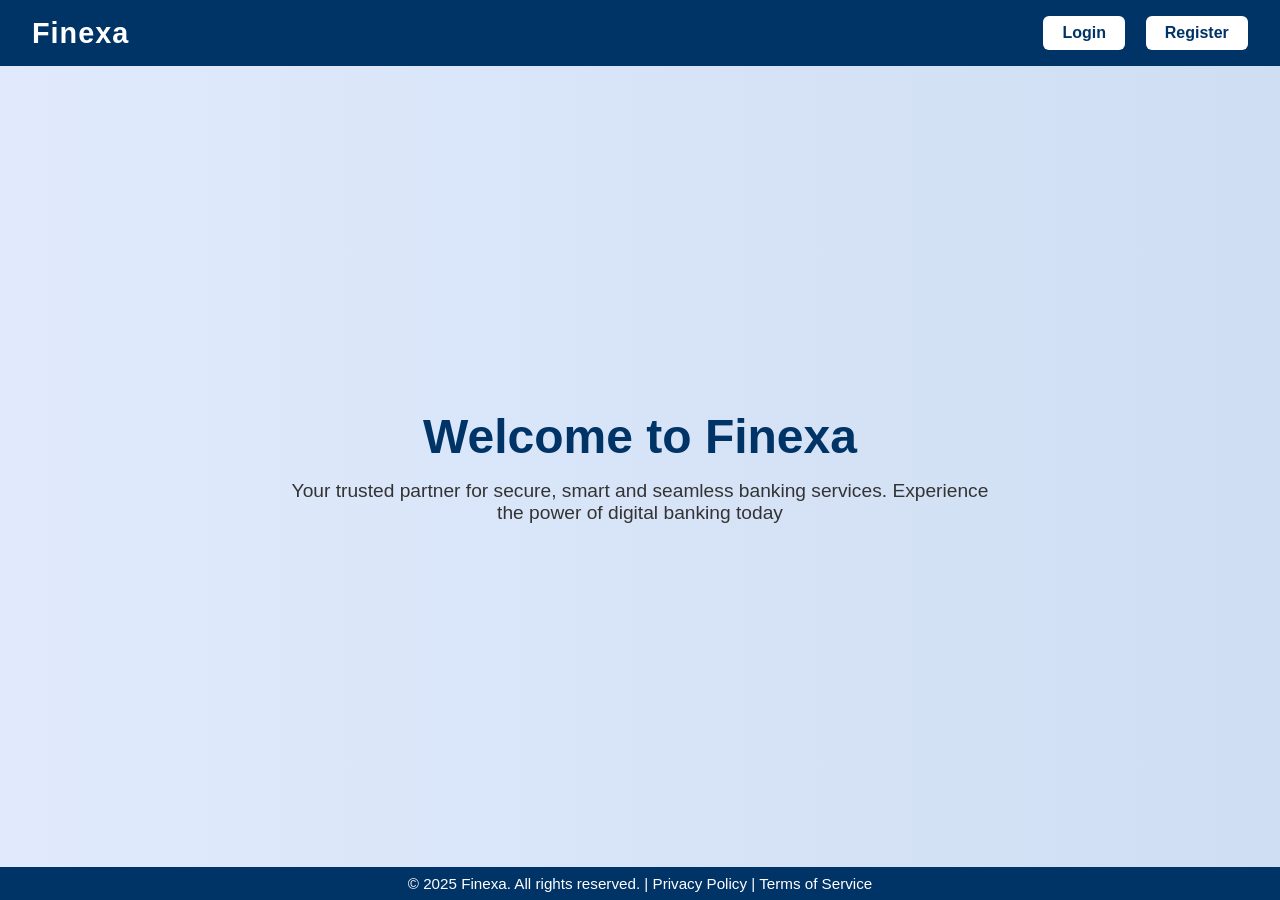
<file: bms_files/index.html>
<!DOCTYPE html>
<html lang="en">
<head>
    <meta charset="UTF-8">
    <meta name="viewport" content="width=device-width, initial-scale=1.0">
    <title>Finexa | Welcome</title>
    <link rel="stylesheet" href="style.css">
</head>
<body>
    <header>
        <div class="logo">
            Finexa
        </div>
        <div class="navbar">
            <button onclick="redirectTo('login.html')">Login</button>
            <button onclick="redirectTo('register.html')">Register</button>
        </div>
    </header>

    <section class="hero">
        <h1>Welcome to Finexa</h1>
        <p>Your trusted partner for secure, smart and seamless banking services. Experience the power of digital banking today</p>
    </section>

    <footer>
        &copy; 2025 Finexa. All rights reserved. | Privacy Policy | Terms of Service
    </footer>

    <script src="script.js"></script>
</body>
</html>
</file>
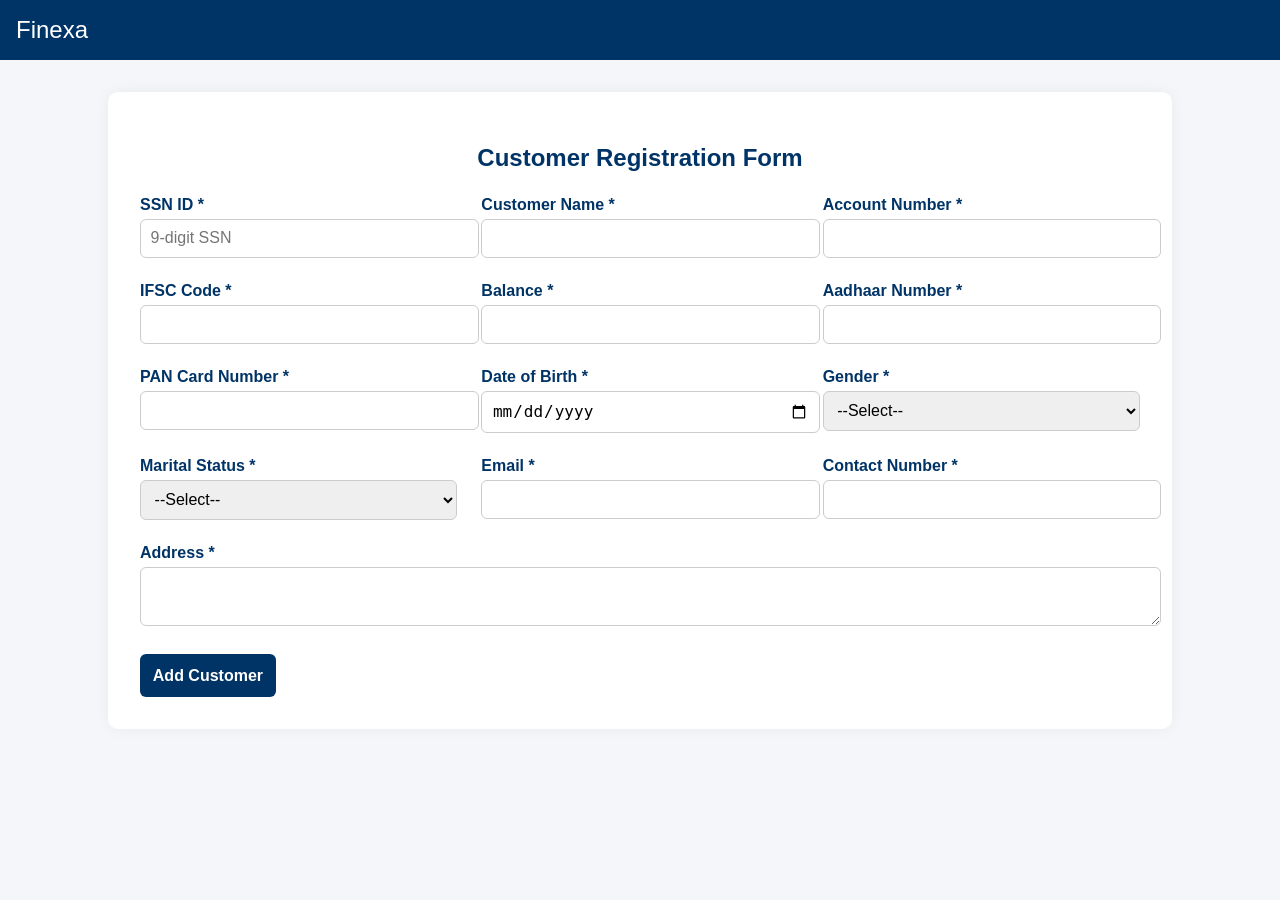
<file: bms_files/add-customer.html>
<!DOCTYPE html>
<html lang="en">
  <head>
    <meta charset="UTF-8" />
    <meta name="viewport" content="width=device-width, initial-scale=1.0" />
    <title>Finexa | Customer</title>
    <style>
      body {
        font-family: "Segoe UI", sans-serif;
        margin: 0;
        padding: 0;
        background-color: #f4f6f9;
      }

      header {
        background-color: #003366;
        color: white;
        font-size: 1.5rem;
        padding: 1rem;
      }

      .container {
        max-width: 1000px;
        margin: 2rem auto;
        background: white;
        padding: 2rem;
        border-radius: 10px;
        box-shadow: 0 0 15px rgba(0, 0, 0, 0.05);
      }

      h2 {
        text-align: center;
        margin-bottom: 1.5rem;
        color: #003366;
      }

      form {
        display: grid;
        grid-template-columns: repeat(auto-fit, minmax(280px, 1fr));
        gap: 1.5rem;
      }

      label {
        font-weight: bold;
        margin-bottom: 0.3rem;
        display: block;
        color: #003366;
      }

      input,
      select,
      textarea {
        width: 100%;
        padding: 0.6rem;
        font-size: 1rem;
        border: 1px solid #ccc;
        border-radius: 6px;
      }

      textarea {
        resize: vertical;
      }

      .full-width {
        grid-column: 1 / -1;
      }

      button {
        background-color: #003366;
        color: white;
        border: none;
        padding: 0.8rem;
        border-radius: 6px;
        font-size: 1rem;
        font-weight: bold;
        cursor: pointer;
        transition: background-color 0.3s ease;
      }

      button:hover {
        background-color: #0055aa;
      }

      .success-message {
        text-align: center;
        margin-top: 1rem;
        color: green;
        font-weight: bold;
        display: none;
      }
    </style>
  </head>
  <body>
    <header>Finexa</header>
    <div class="container">
      <h2>Customer Registration Form</h2>
      <form id="customerForm">
        <div>
          <label>SSN ID *</label>
          <input
            type="text"
            id="ssnId"
            required
            maxlength="9"
            pattern="\d{9}"
            placeholder="9-digit SSN"
          />
        </div>

        <div>
          <label>Customer Name *</label>
          <input type="text" id="customerName" required />
        </div>

        <div>
          <label>Account Number *</label>
          <input
            type="text"
            id="accountNumber"
            required
            maxlength="16"
            pattern="\d{10,16}"
          />
        </div>

        <div>
          <label>IFSC Code *</label>
          <input
            type="text"
            id="ifscCode"
            required
            pattern="[A-Z]{4}0[A-Z0-9]{6}"
          />
        </div>

        <div>
          <label>Balance *</label>
          <input type="number" id="balance" required min="0" />
        </div>

        <div>
          <label>Aadhaar Number *</label>
          <input
            type="text"
            id="aadhaar"
            required
            pattern="\d{12}"
            maxlength="12"
          />
        </div>

        <div>
          <label>PAN Card Number *</label>
          <input
            type="text"
            id="pan"
            required
            pattern="[A-Z]{5}[0-9]{4}[A-Z]{1}"
          />
        </div>

        <div>
          <label>Date of Birth *</label>
          <input type="date" id="dob" required />
        </div>

        <div>
          <label>Gender *</label>
          <select id="gender" required>
            <option value="">--Select--</option>
            <option>Male</option>
            <option>Female</option>
            <option>Other</option>
          </select>
        </div>

        <div>
          <label>Marital Status *</label>
          <select id="maritalStatus" required>
            <option value="">--Select--</option>
            <option>Single</option>
            <option>Married</option>
            <option>Divorced</option>
          </select>
        </div>

        <div>
          <label>Email *</label>
          <input type="email" id="email" required />
        </div>

        <div>
          <label>Contact Number *</label>
          <input
            type="text"
            id="contact"
            required
            pattern="\d{10}"
            maxlength="10"
          />
        </div>

        <div class="full-width">
          <label>Address *</label>
          <textarea id="address" required></textarea>
        </div>

        <div class="full-width">
          <button type="submit">Add Customer</button>
        </div>
      </form>

      <div id="successMessage" class="success-message">
        ✅ Customer added successfully!
      </div>
    </div>
    <script>
      const form = document.getElementById("customerForm");
      const successMessage = document.getElementById("successMessage");

      form.addEventListener("submit", function (e) {
        e.preventDefault();

        if (!form.checkValidity()) {
          alert("Please fill all fields correctly.");
          return;
        }

        successMessage.style.display = "block";
        form.reset();

        window.scrollTo({ top: 0, behavior: "smooth" });
      });
    </script>
  </body>
</html>
</file>
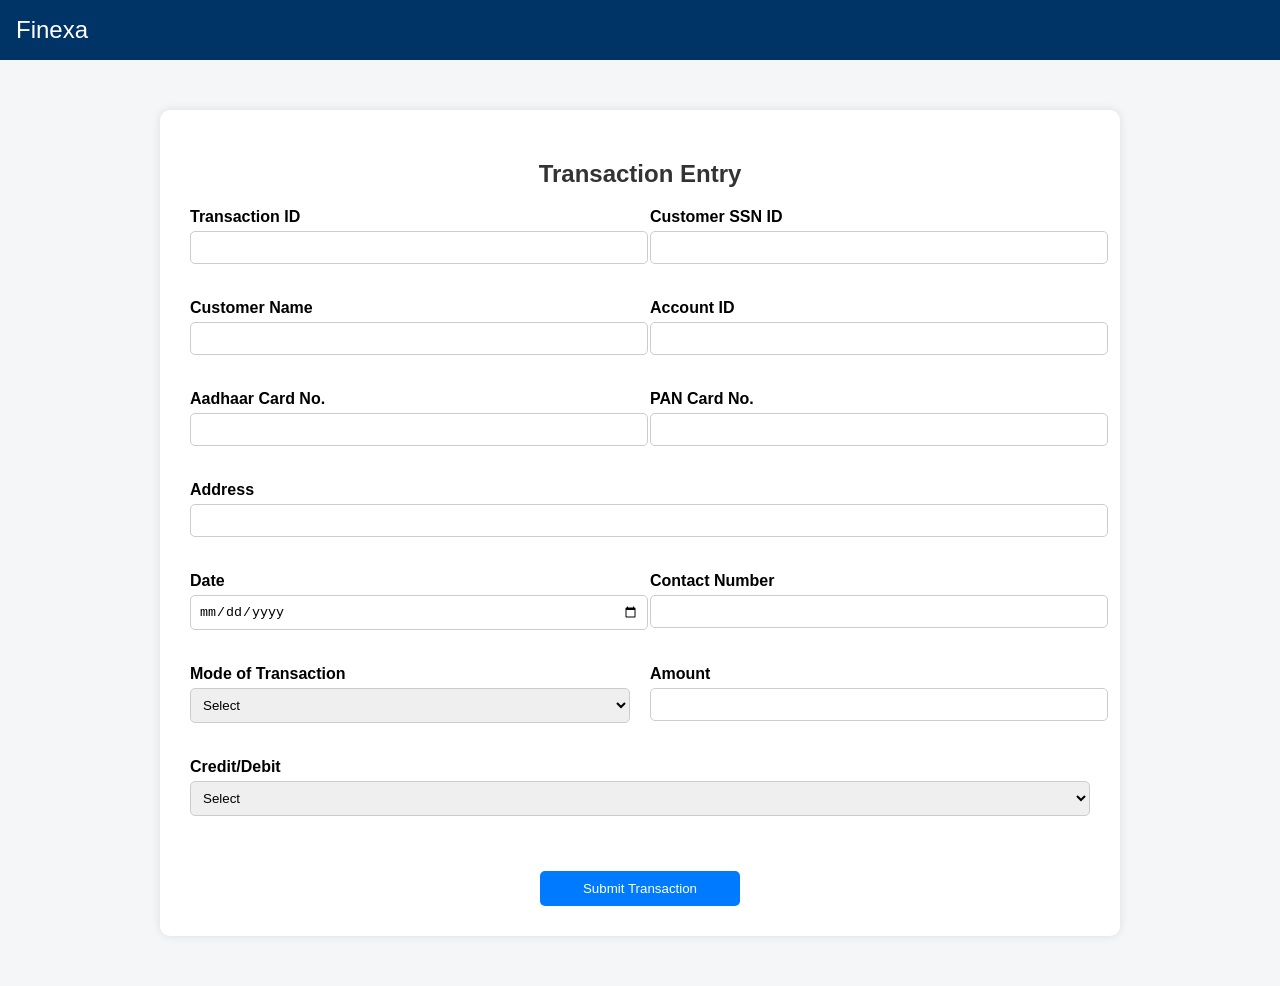
<file: bms_files/add-transaction.html>
<!DOCTYPE html>
<html lang="en">
<head>
  <meta charset="UTF-8" />
  <meta name="viewport" content="width=device-width, initial-scale=1.0" />
  <title>Finexa | Transaction</title>
  <style>
    body {
      font-family: Arial, sans-serif;
      margin: 0;
      padding: 0;
      background-color: #f4f6f8;
    }
    header {
        background-color: #003366;
        color: white;
        font-size: 1.5rem;
        padding: 1rem;
      }
    .container {
      max-width: 900px;
      margin: 50px auto;
      background: #fff;
      padding: 30px;
      border-radius: 10px;
      box-shadow: 0 0 10px rgba(0,0,0,0.1);
    }
    h2 {
      text-align: center;
      color: #333;
    }
    form {
      display: grid;
      grid-template-columns: 1fr 1fr;
      gap: 20px;
    }
    label {
      display: block;
      margin-bottom: 5px;
      font-weight: bold;
    }
    input, select {
      width: 100%;
      padding: 8px;
      margin-bottom: 15px;
      border: 1px solid #ccc;
      border-radius: 5px;
    }
    .full-width {
      grid-column: span 2;
    }
    .submit-btn {
      background-color: #007bff;
      color: white;
      padding: 10px;
      border: none;
      border-radius: 5px;
      cursor: pointer;
      width: 200px;
      justify-self: center;
      grid-column: span 2;
    }
    .submit-btn:hover {
      background-color: #0056b3;
    }
    .message {
      grid-column: span 2;
      text-align: center;
      font-weight: bold;
    }
  </style>
</head>
<body>
    <header>Finexa</header>
  <div class="container">
    <h2>Transaction Entry</h2>
    <form id="transactionForm">
      <div>
        <label for="transactionId">Transaction ID</label>
        <input type="text" id="transactionId" required />
      </div>
      <div>
        <label for="ssn">Customer SSN ID</label>
        <input type="text" id="ssn" required />
      </div>
      <div>
        <label for="name">Customer Name</label>
        <input type="text" id="name" required />
      </div>
      <div>
        <label for="accountId">Account ID</label>
        <input type="text" id="accountId" required />
      </div>
      <div>
        <label for="aadhaar">Aadhaar Card No.</label>
        <input type="text" id="aadhaar" required />
      </div>
      <div>
        <label for="pan">PAN Card No.</label>
        <input type="text" id="pan" required />
      </div>
      <div class="full-width">
        <label for="address">Address</label>
        <input type="text" id="address" required />
      </div>
      <div>
        <label for="date">Date</label>
        <input type="date" id="date" required />
      </div>
      <div>
        <label for="contact">Contact Number</label>
        <input type="text" id="contact" required />
      </div>
      <div>
        <label for="mode">Mode of Transaction</label>
        <select id="mode" required>
          <option value="">Select</option>
          <option value="Cash">Cash</option>
          <option value="Cheque">Cheque</option>
          <option value="Online">Online</option>
          <option value="UPI">UPI</option>
        </select>
      </div>
      <div>
        <label for="amount">Amount</label>
        <input type="number" id="amount" required />
      </div>
      <div class="full-width">
        <label for="type">Credit/Debit</label>
        <select id="type" required>
          <option value="">Select</option>
          <option value="Credit">Credit</option>
          <option value="Debit">Debit</option>
        </select>
      </div>
      <div class="message" id="message"></div>
      <button type="submit" class="submit-btn">Submit Transaction</button>
    </form>
  </div>

  <script>
    document.getElementById("transactionForm").addEventListener("submit", function (e) {
      e.preventDefault();

      const transactionId = document.getElementById("transactionId").value.trim();
      const ssn = document.getElementById("ssn").value.trim();
      const name = document.getElementById("name").value.trim();
      const accountId = document.getElementById("accountId").value.trim();
      const aadhaar = document.getElementById("aadhaar").value.trim();
      const pan = document.getElementById("pan").value.trim();
      const address = document.getElementById("address").value.trim();
      const date = document.getElementById("date").value;
      const contact = document.getElementById("contact").value.trim();
      const mode = document.getElementById("mode").value;
      const amount = parseFloat(document.getElementById("amount").value);
      const type = document.getElementById("type").value;
      const message = document.getElementById("message");

      if (!transactionId || !ssn || !name || !accountId || !aadhaar || !pan || !address || !date || !contact || !mode || !amount || !type) {
        message.style.color = "red";
        message.textContent = "All fields are required.";
        return;
      }

      if (amount <= 0) {
        message.style.color = "red";
        message.textContent = "Transaction amount must be greater than 0.";
        return;
      }

      message.style.color = "green";
      message.textContent = `Transaction submitted successfully! (${type} of Rs. ${amount})`;

    });
  </script>
</body>
</html>
</file>
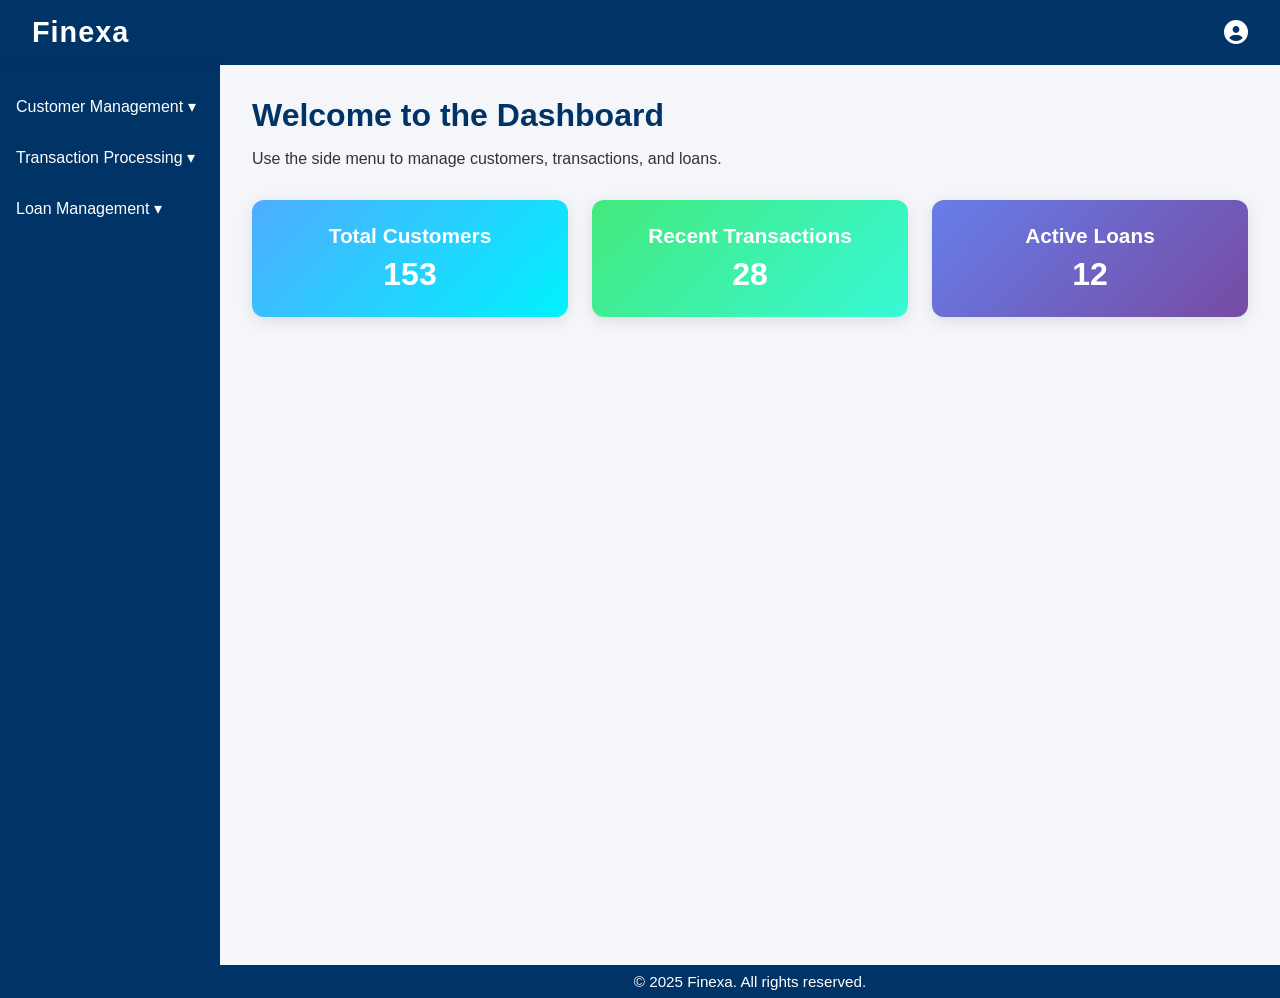
<file: bms_files/dashboard.html>
<!DOCTYPE html>
<html lang="en">
  <head>
    <meta charset="UTF-8" />
    <meta name="viewport" content="width=device-width, initial-scale=1.0" />
    <title>Finexa | Dashboard</title>
    <link rel="stylesheet" href="style.css" />
    <link
      rel="stylesheet"
      href="https://cdnjs.cloudflare.com/ajax/libs/font-awesome/6.4.0/css/all.min.css"
    />
  </head>
  <body>
    <header class="main-header">
      <div class="logo">Finexa</div>
      <div class="profile-dropdown">
        <i class="fa fa-user-circle"></i>
        <div class="dropdown-content">
          <a href="login.html">Logout</a>
        </div>
      </div>
    </header>

    <div class="layout">
      <aside class="sidebar">
        <div class="sidebar-section">
          <div
            class="sidebar-link"
            onclick="toggleDropdown('customerDropdown')"
          >
            Customer Management ▾
          </div>
          <ul class="dropdown-menu" id="customerDropdown">
            <li><a href="add-customer.html">Add Customer</a></li>
            <li><a href="edit-customer.html">Edit Customer</a></li>
            <li><a href="delete-customer.html">Delete Customer</a></li>
          </ul>
        </div>

        <div class="sidebar-section">
          <div
            class="sidebar-link"
            onclick="toggleDropdown('transactionDropdown')"
          >
            Transaction Processing ▾
          </div>
          <ul class="dropdown-menu" id="transactionDropdown">
            <li><a href="add-transaction.html">Add Transaction</a></li>
          </ul>
        </div>

        <div class="sidebar-section">
          <div class="sidebar-link" onclick="toggleDropdown('loanDropdown')">
            Loan Management ▾
          </div>
          <ul class="dropdown-menu" id="loanDropdown">
            <li><a href="initiate-loan.html">Initiate Loan</a></li>
            <li><a href="update-loan.html">Update Loan</a></li>
            <li><a href="delete-loan.html">Delete Loan</a></li>
          </ul>
        </div>
      </aside>

      <main class="main-content">
        <section class="dashboard-overview">
          <h2>Welcome to the Dashboard</h2>
          <p>Use the side menu to manage customers, transactions, and loans.</p>

          <div class="dashboard-cards">
            <div class="card">
              <h3>Total Customers</h3>
              <p>153</p>
            </div>
            <div class="card">
              <h3>Recent Transactions</h3>
              <p>28</p>
            </div>
            <div class="card">
              <h3>Active Loans</h3>
              <p>12</p>
            </div>
          </div>
        </section>
        <footer>&copy; 2025 Finexa. All rights reserved.</footer>
      </main>
    </div>
    <script src="script.js"></script>
  </body>
</html>
</file>
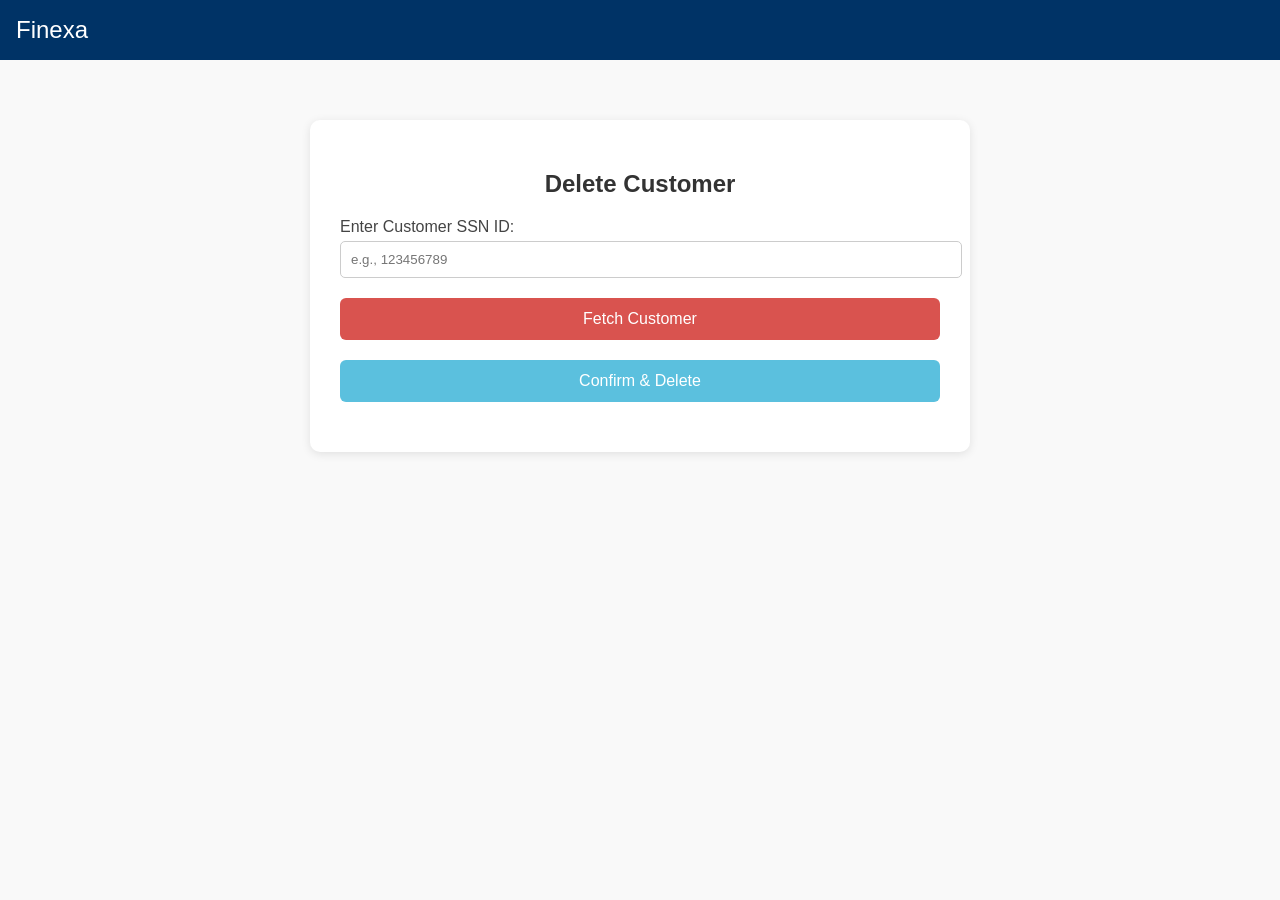
<file: bms_files/delete-customer.html>
<!DOCTYPE html>
<html lang="en">
<head>
  <meta charset="UTF-8" />
  <meta name="viewport" content="width=device-width, initial-scale=1.0"/>
  <title>Finexa | Customer</title>
  <style>
    body {
      font-family: Arial, sans-serif;
      margin: 0;
      background-color: #f9f9f9;
    }
    header {
        background-color: #003366;
        color: white;
        font-size: 1.5rem;
        padding: 1rem;
      }
    .container {
      padding: 30px;
      max-width: 600px;
      margin: 60px auto;
      background: #fff;
      box-shadow: 0 2px 10px rgba(0,0,0,0.1);
      border-radius: 10px;
    }
    h2 {
      text-align: center;
      color: #333;
    }
    label {
      display: block;
      margin: 15px 0 5px;
      color: #444;
    }
    input {
      width: 100%;
      padding: 10px;
      border-radius: 5px;
      border: 1px solid #ccc;
    }
    .btn {
      display: block;
      width: 100%;
      padding: 12px;
      margin-top: 20px;
      background-color: #d9534f;
      color: white;
      border: none;
      border-radius: 6px;
      font-size: 16px;
      cursor: pointer;
    }
    .btn:hover {
      background-color: #c9302c;
    }
    .preview {
      margin-top: 20px;
      padding: 15px;
      background-color: #f1f1f1;
      border-left: 4px solid #d9534f;
    }
    .message {
      margin-top: 20px;
      text-align: center;
      font-weight: bold;
    }
    .success {
      color: green;
    }
    .error {
      color: red;
    }
  </style>
</head>
<body>
    <header>Finexa</header>
  <div class="container">
    <h2>Delete Customer</h2>
    
    <label for="deleteSSN">Enter Customer SSN ID:</label>
    <input type="text" id="deleteSSN" placeholder="e.g., 123456789" />

    <button class="btn" onclick="fetchCustomer()">Fetch Customer</button>

    <div class="preview" id="customerPreview" style="display: none;"></div>

    <button class="btn" onclick="deleteCustomer()" style="background-color: #5bc0de;">Confirm & Delete</button>

    <div class="message" id="deleteMessage"></div>
  </div>

  <script>
    const dummyCustomer = {
      "123456789": {
        name: "Arshia Shrivastava",
        accountNumber: "9988776655",
        balance: 60000,
        email: "arshia@example.com",
        contact: "9876543210",
        address: "Delhi, India"
      },
      "987654321": {
        name: "Rahul Sharma",
        accountNumber: "1122334455",
        balance: 42000,
        email: "rahul@example.com",
        contact: "9123456789",
        address: "Mumbai, India"
      }
    };

    function fetchCustomer() {
      const ssn = document.getElementById("deleteSSN").value.trim();
      const preview = document.getElementById("customerPreview");
      const msg = document.getElementById("deleteMessage");
      msg.textContent = "";

      if (!ssn || !/^\d{9}$/.test(ssn)) {
        alert("Please enter a valid 9-digit SSN ID.");
        return;
      }

      if (dummyCustomer[ssn]) {
        const customer = dummyCustomer[ssn];
        preview.innerHTML = `
          <strong>Customer Name:</strong> ${customer.name}<br>
          <strong>Account Number:</strong> ${customer.accountNumber}<br>
          <strong>Email:</strong> ${customer.email}<br>
          <strong>Contact:</strong> ${customer.contact}<br>
          <strong>Address:</strong> ${customer.address}<br>
          <strong>Balance:</strong> ₹${customer.balance}
        `;
        preview.style.display = "block";
      } else {
        preview.style.display = "none";
        alert("Customer not found!");
      }
    }

    function deleteCustomer() {
      const ssn = document.getElementById("deleteSSN").value.trim();
      const msg = document.getElementById("deleteMessage");

      if (!ssn || !dummyCustomer[ssn]) {
        msg.innerHTML = `<span class="error">Customer not found or SSN missing.</span>`;
        return;
      }

      const confirmDelete = confirm("Are you sure you want to delete this customer?");
      if (confirmDelete) {
        delete dummyCustomer[ssn];
        document.getElementById("customerPreview").style.display = "none";
        document.getElementById("deleteSSN").value = "";
        msg.innerHTML = `<span class="success">Customer deleted successfully.</span>`;
      }
    }
  </script>
</body>
</html>
</file>
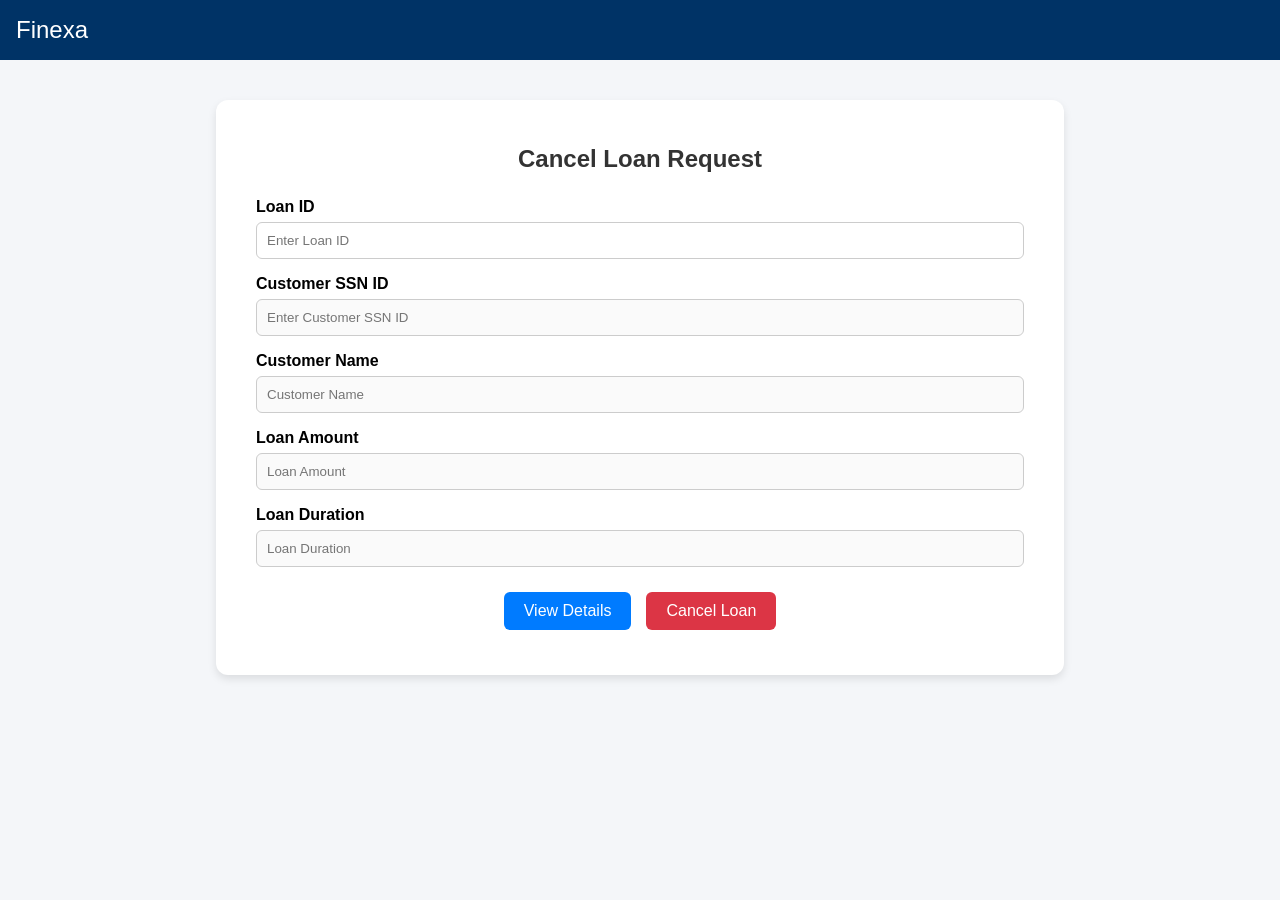
<file: bms_files/delete-loan.html>
<!DOCTYPE html>
<html lang="en">
<head>
  <meta charset="UTF-8" />
  <meta name="viewport" content="width=device-width, initial-scale=1.0"/>
  <title>Finexa | Loans</title>
  <style>
    body {
      font-family: Arial, sans-serif;
      background-color: #f4f6f9;
      margin: 0;
      padding: 0;
    }
    header {
        background-color: #003366;
        color: white;
        font-size: 1.5rem;
        padding: 1rem;
      }
    .container {
      width: 60%;
      margin: 40px auto;
      background-color: #fff;
      padding: 25px 40px;
      border-radius: 12px;
      box-shadow: 0 4px 8px rgba(0,0,0,0.1);
    }
    h2 {
      text-align: center;
      margin-bottom: 25px;
      color: #333;
    }
    .form-group {
      margin-bottom: 16px;
    }
    label {
      display: block;
      margin-bottom: 6px;
      font-weight: bold;
    }
    input[type="text"] {
      width: 100%;
      padding: 10px;
      border: 1px solid #ccc;
      border-radius: 6px;
      box-sizing: border-box;
    }
    .button-group {
      display: flex;
      justify-content: center;
      gap: 15px;
      margin-top: 25px;
    }
    button {
      padding: 10px 20px;
      font-size: 16px;
      border: none;
      border-radius: 6px;
      cursor: pointer;
    }
    .view-btn {
      background-color: #007bff;
      color: white;
    }
    .cancel-btn {
      background-color: #dc3545;
      color: white;
    }
    .message {
      text-align: center;
      margin-top: 20px;
      font-weight: bold;
    }
    .success {
      color: green;
    }
    .error {
      color: red;
    }
  </style>
</head>
<body>
  <header>Finexa</header>
  <div class="container">
    <h2>Cancel Loan Request</h2>
    <div class="form-group">
      <label for="loanId">Loan ID</label>
      <input type="text" id="loanId" placeholder="Enter Loan ID">
    </div>
    <div class="form-group">
      <label for="ssnId">Customer SSN ID</label>
      <input type="text" id="ssnId" placeholder="Enter Customer SSN ID" disabled>
    </div>
    <div class="form-group">
      <label for="customerName">Customer Name</label>
      <input type="text" id="customerName" placeholder="Customer Name" disabled>
    </div>
    <div class="form-group">
      <label for="loanAmount">Loan Amount</label>
      <input type="text" id="loanAmount" placeholder="Loan Amount" disabled>
    </div>
    <div class="form-group">
      <label for="loanDuration">Loan Duration</label>
      <input type="text" id="loanDuration" placeholder="Loan Duration" disabled>
    </div>

    <div class="button-group">
      <button class="view-btn" onclick="viewLoanDetails()">View Details</button>
      <button class="cancel-btn" onclick="cancelLoan()">Cancel Loan</button>
    </div>

    <div id="message" class="message"></div>
  </div>

  <script>
    function viewLoanDetails() {
      const loanId = document.getElementById('loanId').value.trim();
      const messageEl = document.getElementById('message');

      if (loanId === '') {
        messageEl.textContent = 'Please enter a valid Loan ID.';
        messageEl.className = 'message error';
        return;
      }

      // Simulate fetched data
      document.getElementById('ssnId').value = '5566778899';
      document.getElementById('customerName').value = 'Ankita Sharma';
      document.getElementById('loanAmount').value = '500000';
      document.getElementById('loanDuration').value = '48 months';
      messageEl.textContent = 'Loan details fetched successfully.';
      messageEl.className = 'message success';
    }

    function cancelLoan() {
      const loanId = document.getElementById('loanId').value.trim();
      const messageEl = document.getElementById('message');

      if (loanId === '') {
        messageEl.textContent = 'Loan ID is required to cancel the loan.';
        messageEl.className = 'message error';
        return;
      }

      // Simulate cancellation success
      messageEl.textContent = 'Loan request canceled successfully.';
      messageEl.className = 'message success';

      // Clear fields
      document.getElementById('loanId').value = '';
      document.getElementById('ssnId').value = '';
      document.getElementById('customerName').value = '';
      document.getElementById('loanAmount').value = '';
      document.getElementById('loanDuration').value = '';
    }
  </script>
</body>
</html>
</file>
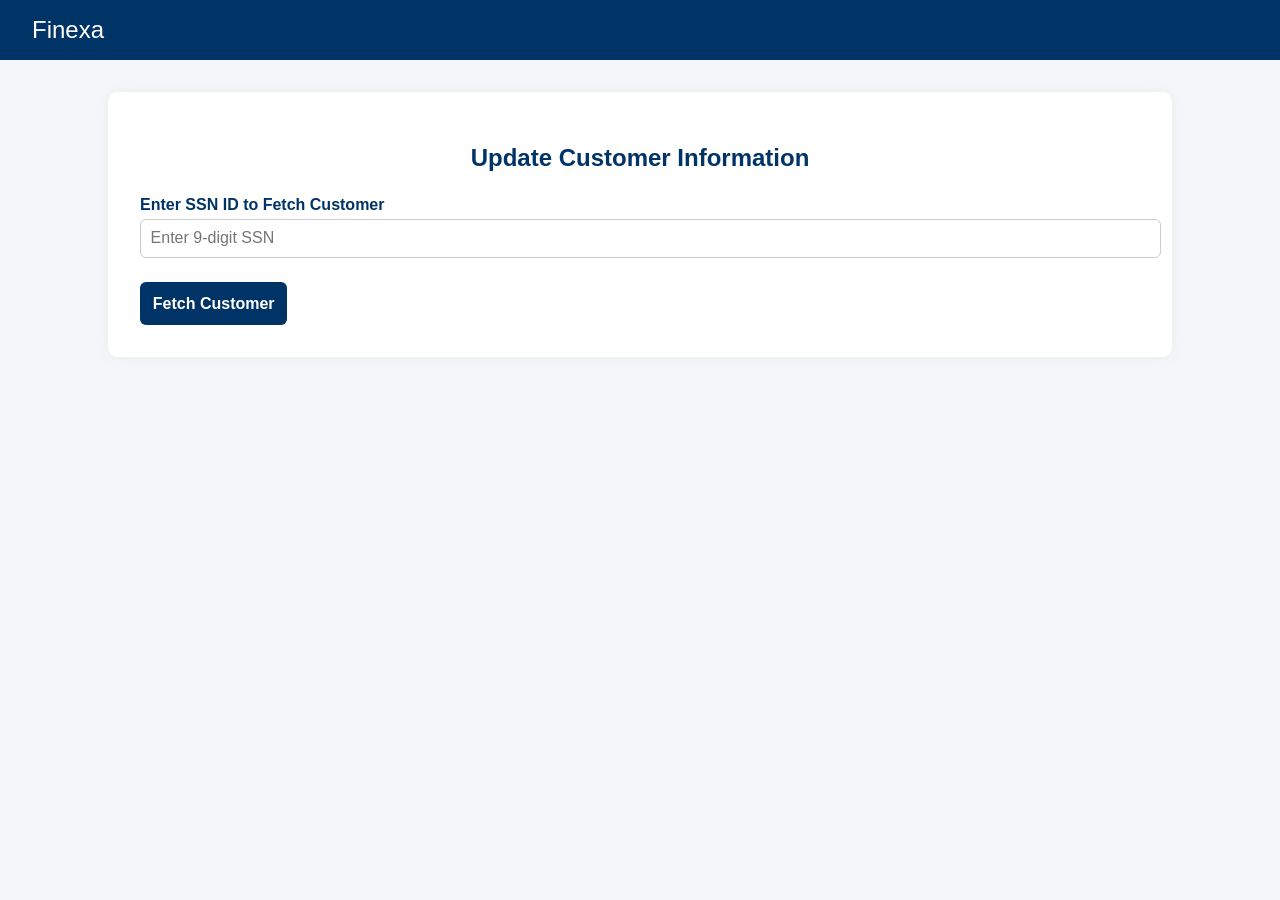
<file: bms_files/edit-customer.html>
<!DOCTYPE html>
<html lang="en">
<head>
  <meta charset="UTF-8" />
  <meta name="viewport" content="width=device-width, initial-scale=1.0"/>
  <title>Finexa | Customer</title>
  <style>
    body {
      font-family: 'Segoe UI', sans-serif;
      margin: 0;
      padding: 0;
      background-color: #f4f6f9;
    }

    header {
      background-color: #003366;
      color: white;
      padding: 1rem 2rem;
      font-size: 1.5rem;
    }

    .container {
      max-width: 1000px;
      margin: 2rem auto;
      background: white;
      padding: 2rem;
      border-radius: 10px;
      box-shadow: 0 0 15px rgba(0, 0, 0, 0.05);
    }

    h2 {
      text-align: center;
      margin-bottom: 1.5rem;
      color: #003366;
    }

    form {
      display: grid;
      grid-template-columns: repeat(auto-fit, minmax(280px, 1fr));
      gap: 1.5rem;
    }

    label {
      font-weight: bold;
      margin-bottom: 0.3rem;
      display: block;
      color: #003366;
    }

    input, select, textarea {
      width: 100%;
      padding: 0.6rem;
      font-size: 1rem;
      border: 1px solid #ccc;
      border-radius: 6px;
    }

    textarea {
      resize: vertical;
    }

    .full-width {
      grid-column: 1 / -1;
    }

    button {
      background-color: #003366;
      color: white;
      border: none;
      padding: 0.8rem;
      border-radius: 6px;
      font-size: 1rem;
      font-weight: bold;
      cursor: pointer;
      transition: background-color 0.3s ease;
    }

    button:hover {
      background-color: #0055aa;
    }

    .success-message {
      text-align: center;
      margin-top: 1rem;
      color: green;
      font-weight: bold;
      display: none;
    }

    .section-title {
      grid-column: 1 / -1;
      font-size: 1.2rem;
      margin: 1rem 0;
      color: #003366;
    }
  </style>
</head>
<body>
  <header>Finexa</header>

  <div class="container">
    <h2>Update Customer Information</h2>

    <form id="fetchForm">
      <div class="full-width">
        <label>Enter SSN ID to Fetch Customer</label>
        <input type="text" id="fetchSsn" required pattern="\d{9}" placeholder="Enter 9-digit SSN">
      </div>
      <div class="full-width">
        <button type="submit">Fetch Customer</button>
      </div>
    </form>

    <form id="editForm" style="display:none;">
      <div class="section-title">Editable Fields</div>

      <div>
        <label>Customer Name</label>
        <input type="text" id="editName" required>
      </div>

      <div>
        <label>Email</label>
        <input type="email" id="editEmail" required>
      </div>

      <div>
        <label>Contact Number</label>
        <input type="text" id="editContact" required pattern="\d{10}" maxlength="10">
      </div>

      <div>
        <label>Marital Status</label>
        <select id="editMarital" required>
          <option value="">--Select--</option>
          <option>Single</option>
          <option>Married</option>
          <option>Divorced</option>
        </select>
      </div>

      <div class="full-width">
        <label>Address</label>
        <textarea id="editAddress" required></textarea>
      </div>

      <div class="full-width">
        <button type="submit">Update Customer</button>
      </div>
    </form>

    <div id="editSuccess" class="success-message">
      ✅ Customer details updated successfully!
    </div>
  </div>

  <script>
    const fetchForm = document.getElementById('fetchForm');
    const editForm = document.getElementById('editForm');
    const editSuccess = document.getElementById('editSuccess');

    fetchForm.addEventListener('submit', function (e) {
      e.preventDefault();

      const ssn = document.getElementById('fetchSsn').value.trim();
      if (!ssn.match(/^\d{9}$/)) {
        alert('Invalid SSN ID.');
        return;
      }

      
      document.getElementById('editName').value = "John Doe";
      document.getElementById('editEmail').value = "john@example.com";
      document.getElementById('editContact').value = "9876543210";
      document.getElementById('editMarital').value = "Single";
      document.getElementById('editAddress').value = "123 Sample Street";

      editForm.style.display = 'grid';
      editSuccess.style.display = 'none';
    });

    editForm.addEventListener('submit', function (e) {
      e.preventDefault();
      if (!editForm.checkValidity()) {
        alert('Please fill all fields correctly.');
        return;
      }

      editSuccess.style.display = 'block';
      window.scrollTo({ top: 0, behavior: 'smooth' });
    });
  </script>
</body>
</html>
</file>
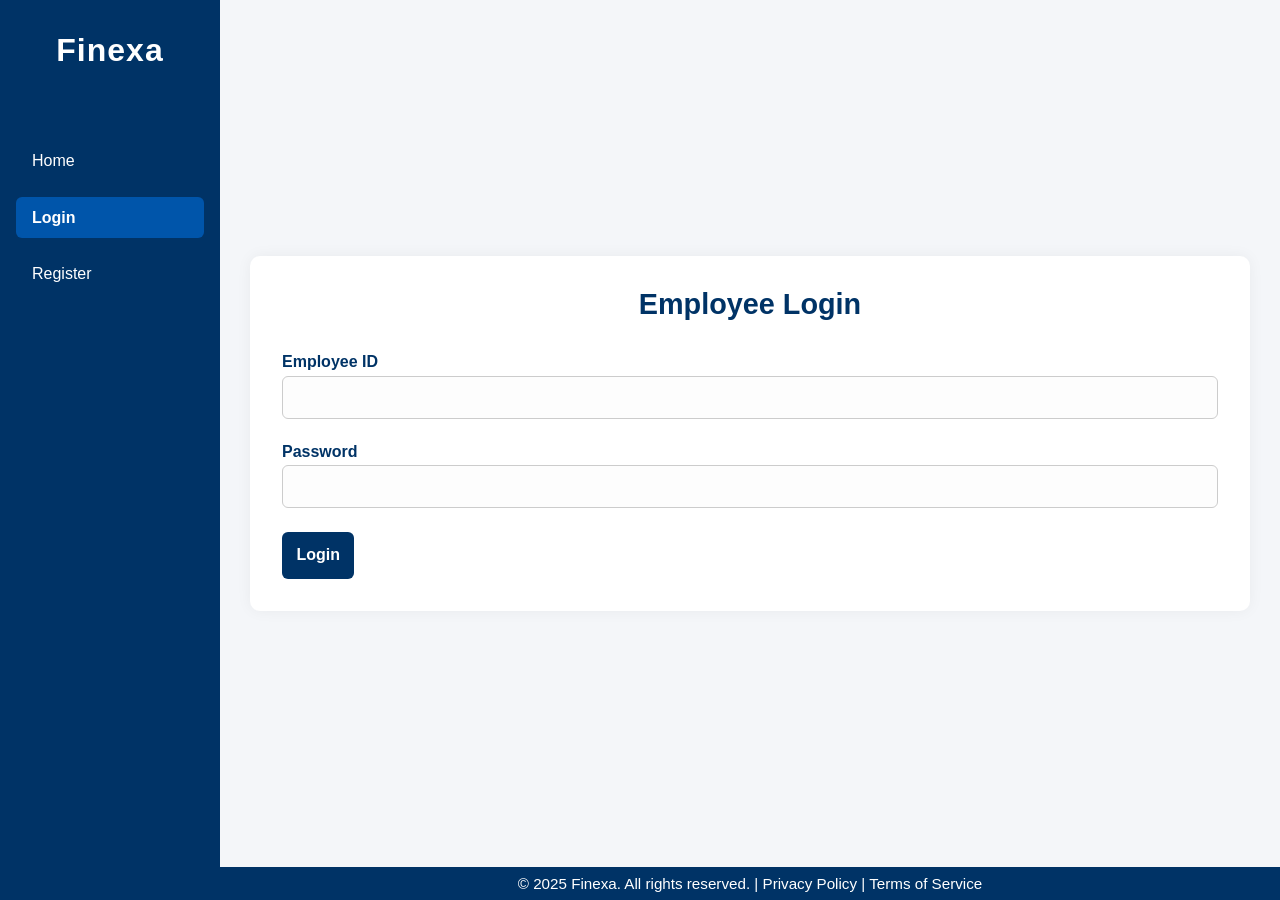
<file: bms_files/login.html>
<!-- login.html -->
<!DOCTYPE html>
<html lang="en">
<head>
  <meta charset="UTF-8">
  <meta name="viewport" content="width=device-width, initial-scale=1.0">
  <title>Finexa | Login</title>
  <link rel="stylesheet" href="style.css">
</head>
<body>
  <div class="layout">
    <aside class="sidebar">
      <div class="logo">Finexa</div>
      <nav>
        <ul>
          <li><a href="index.html">Home</a></li>
          <li><a href="login.html" class="active">Login</a></li>
          <li><a href="register.html">Register</a></li>
        </ul>
      </nav>
    </aside>

    <main class="main-content">
      <div class="register-container">
        <h2>Employee Login</h2>
        <form id="loginForm" class="form-grid">
          <div class="full-width">
            <label for="loginEmpId">Employee ID</label>
            <input type="text" id="loginEmpId" name="loginEmpId" maxlength="10" required />
          </div>

          <div class="full-width">
            <label for="loginPassword">Password</label>
            <input type="password" id="loginPassword" name="loginPassword" maxlength="30" required />
          </div>

          <div class="full-width">
            <button type="submit">Login</button>
          </div>
        </form>
      </div>

      <footer>
        &copy; 2025 Finexa. All rights reserved. | Privacy Policy | Terms of Service
      </footer>
    </main>
  </div>

  <script src="script.js"></script>
</body>
</html>
</file>
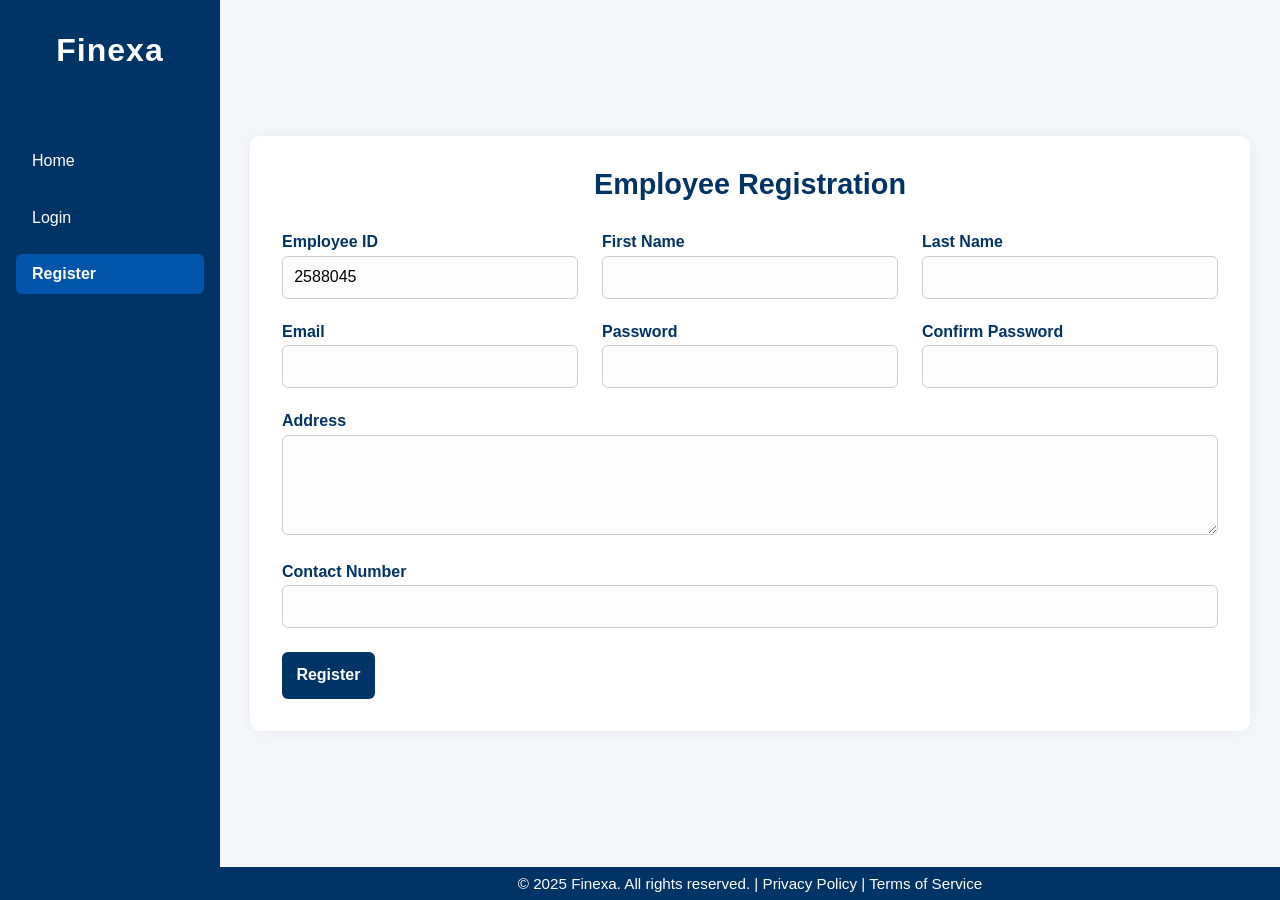
<file: bms_files/register.html>
<!DOCTYPE html>
<html lang="en">
  <head>
    <meta charset="UTF-8" />
    <meta name="viewport" content="width=device-width, initial-scale=1.0" />
    <title>Finexa | Register</title>
    <link rel="stylesheet" href="style.css" />
  </head>
  <body>
    <div class="layout">
    <aside class="sidebar">
      <div class="logo">Finexa</div>
      <nav>
        <ul>
          <li><a href="index.html">Home</a></li>
          <li><a href="login.html">Login</a></li>
          <li><a href="register.html" class="active">Register</a></li>
        </ul>
      </nav>
    </aside>

    <main class="main-content">
      <div class="register-container">
        <h2>Employee Registration</h2>
        <form id="registerForm" class="form-grid">
          <div>
            <label for="empId">Employee ID</label>
            <input type="text" id="empId" name="empId" readonly />
          </div>

          <div>
            <label for="firstName">First Name</label>
            <input type="text" id="firstName" name="firstName" maxlength="50" required />
          </div>

          <div>
            <label for="lastName">Last Name</label>
            <input type="text" id="lastName" name="lastName" maxlength="50" required />
          </div>

          <div>
            <label for="email">Email</label>
            <input type="email" id="email" name="email" required />
          </div>

          <div>
            <label for="password">Password</label>
            <input type="password" id="password" name="password" maxlength="30" required />
          </div>

          <div>
            <label for="confirmPassword">Confirm Password</label>
            <input type="password" id="confirmPassword" name="confirmPassword" maxlength="30" required />
          </div>

          <div class="full-width">
            <label for="address">Address</label>
            <textarea id="address" name="address" maxlength="100" required></textarea>
          </div>

          <div class="full-width">
            <label for="contact">Contact Number</label>
            <input type="text" id="contact" name="contact" maxlength="10" required />
          </div>

          <div class="full-width">
            <button type="submit">Register</button>
          </div>
        </form>

        <div id="acknowledgement" class="hidden">
          <p class="success">Employee Registration Successful</p>
          <p><strong>Employee ID:</strong> <span id="ackEmpId"></span></p>
          <p><strong>Name:</strong> <span id="ackName"></span></p>
          <p><strong>Email:</strong> <span id="ackEmail"></span></p>
        </div>
      </div>
      <footer>
        &copy; 2025 Finexa. All rights reserved. | Privacy Policy | Terms of Service
      </footer>
    </main>
  </div>
    <script src="script.js"></script>
  </body>
</html>
</file>
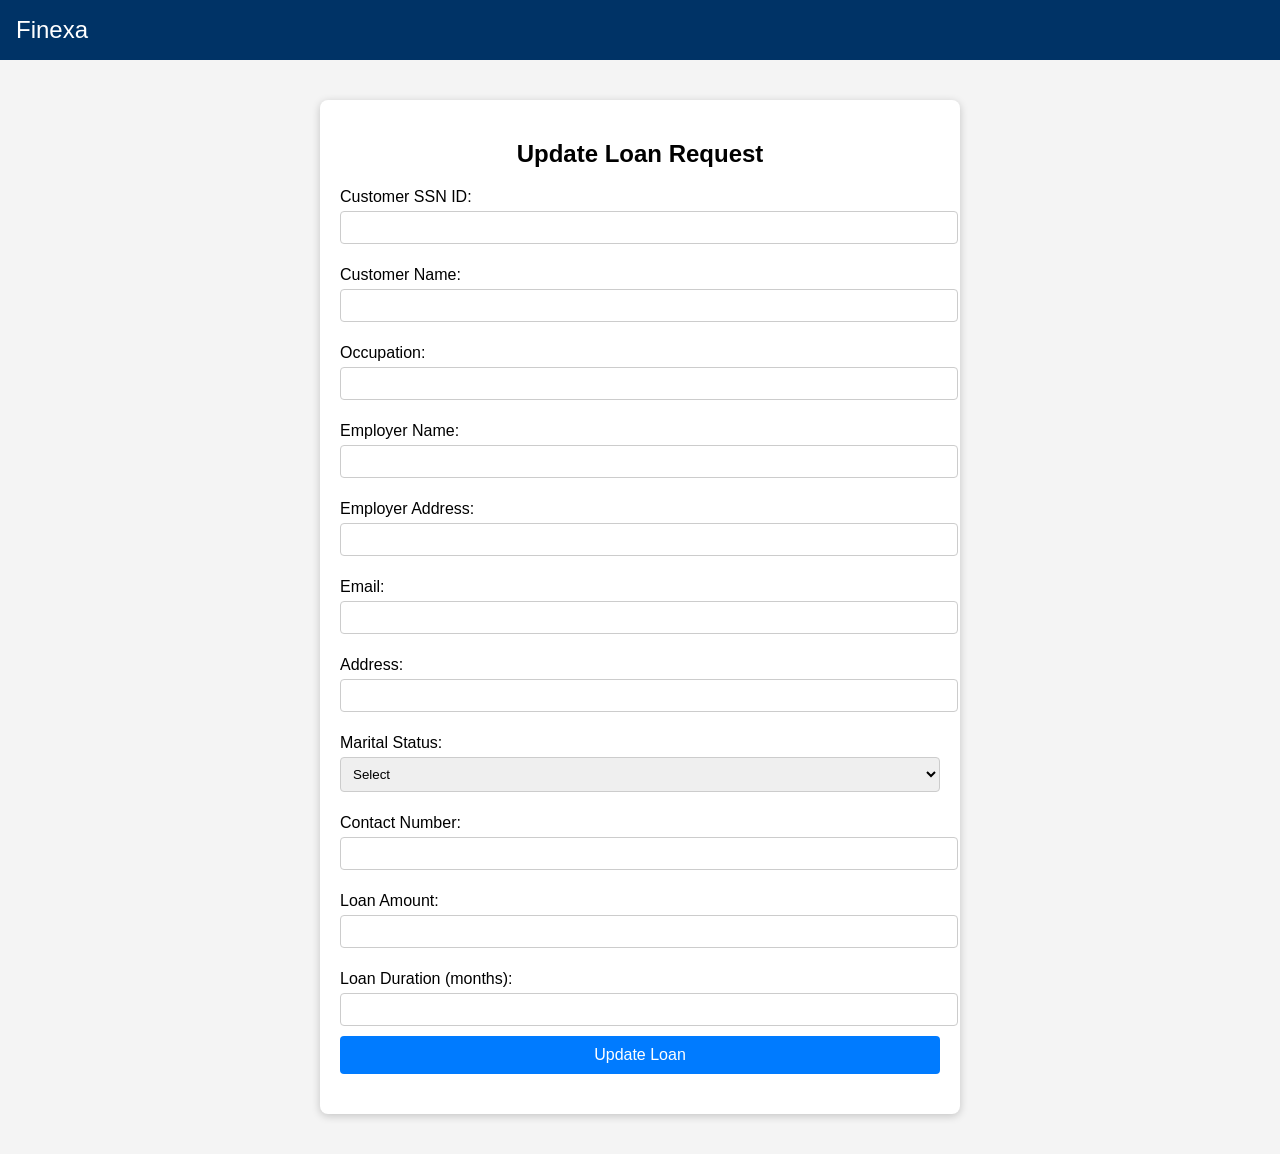
<file: bms_files/update-loan.html>
<!DOCTYPE html>
<html lang="en">
<head>
  <meta charset="UTF-8" />
  <meta name="viewport" content="width=device-width, initial-scale=1.0"/>
  <title>Finexa | Loan</title>
  <style>
    body {
      font-family: Arial, sans-serif;
      margin: 0;
      padding: 0;
      background-color: #f4f4f4;
    }
    header {
        background-color: #003366;
        color: white;
        font-size: 1.5rem;
        padding: 1rem;
      }
    .container {
      max-width: 600px;
      margin: 40px auto;
      padding: 20px;
      background: white;
      border-radius: 8px;
      box-shadow: 0 2px 8px rgba(0, 0, 0, 0.2);
    }
    h2 {
      text-align: center;
      margin-bottom: 20px;
    }
    form label {
      display: block;
      margin: 12px 0 5px;
    }
    form input, form select {
      width: 100%;
      padding: 8px;
      margin-bottom: 10px;
      border-radius: 4px;
      border: 1px solid #ccc;
    }
    button {
      width: 100%;
      padding: 10px;
      background-color: #007bff;
      color: white;
      border: none;
      border-radius: 4px;
      cursor: pointer;
      font-size: 16px;
    }
    button:hover {
      background-color: #0056b3;
    }
    #responseMessage {
      margin-top: 20px;
      text-align: center;
      font-weight: bold;
    }
  </style>
</head>
<body>
    <header>Finexa</header>
  <div class="container">
    <h2>Update Loan Request</h2>
    <form id="updateLoanForm">
      <label>Customer SSN ID:</label>
      <input type="text" id="ssn" readonly />

      <label>Customer Name:</label>
      <input type="text" id="name" />

      <label>Occupation:</label>
      <input type="text" id="occupation" />

      <label>Employer Name:</label>
      <input type="text" id="employerName" />

      <label>Employer Address:</label>
      <input type="text" id="employerAddress" />

      <label>Email:</label>
      <input type="email" id="email" />

      <label>Address:</label>
      <input type="text" id="address" />

      <label>Marital Status:</label>
      <select id="maritalStatus">
        <option value="">Select</option>
        <option>Single</option>
        <option>Married</option>
      </select>

      <label>Contact Number:</label>
      <input type="text" id="contact" />

      <label>Loan Amount:</label>
      <input type="number" id="loanAmount" />

      <label>Loan Duration (months):</label>
      <input type="number" id="duration" />

      <button type="button" onclick="updateLoan()">Update Loan</button>
    </form>
    <div id="responseMessage"></div>
  </div>

  <script>
    function updateLoan() {
      const name = document.getElementById('name').value.trim();
      const contact = document.getElementById('contact').value.trim();
      const amount = document.getElementById('loanAmount').value;

      if (!name || !contact || !amount) {
        document.getElementById('responseMessage').innerText = "Please fill all required fields correctly.";
        document.getElementById('responseMessage').style.color = "red";
        return;
      }

      // Simulate API call
      document.getElementById('responseMessage').innerText = "Loan details updated successfully.";
      document.getElementById('responseMessage').style.color = "green";
    }
  </script>
</body>
</html>
</file>
<file: bms_files/style.css>
/* GLOBAL RESET AND FONTS */
* {
  margin: 0;
  padding: 0;
  box-sizing: border-box;
  font-family: 'Segoe UI', Tahoma, Geneva, Verdana, sans-serif;
}

body {
  display: flex;
  flex-direction: column;
  min-height: 100vh;
  background-color: #f4f6f9;
  color: #333;
}

/* HEADER */
header {
  background-color: #003366;
  color: white;
  padding: 1rem 2rem;
  display: flex;
  justify-content: space-between;
  align-items: center;
  box-shadow: 0 2px 4px rgba(0, 0, 0, 0.1);
}

.logo {
  font-size: 1.8rem;
  font-weight: bold;
  letter-spacing: 1px;
}

.navbar button {
  margin-left: 1rem;
  padding: 0.5rem 1.2rem;
  border: none;
  border-radius: 6px;
  background-color: white;
  color: #003366;
  font-weight: 600;
  font-size: 1rem;
  cursor: pointer;
  transition: background-color 0.3s;
}

.navbar button:hover {
  background-color: #cce0ff;
}

/* HERO SECTION */
.hero {
  flex: 1;
  display: flex;
  flex-direction: column;
  justify-content: center;
  align-items: center;
  padding: 5rem 2rem;
  text-align: center;
  background: linear-gradient(to right, #e0eafc, #cfdef3);
}

.hero h1 {
  font-size: 3rem;
  margin-bottom: 1rem;
  color: #003366;
}

.hero p {
  font-size: 1.2rem;
  max-width: 700px;
  color: #333;
}

/* FOOTER */
footer {
  background-color: #003366;
  color: white;
  padding: 0.5rem;
  text-align: center;
  font-size: 0.95rem;
}

/* LAYOUT STRUCTURE */
.layout {
  display: flex;
  flex-direction: row;
  min-height: 100vh;
}

/* SIDEBAR */
.sidebar {
  width: 220px;
  background-color: #003366;
  color: white;
  display: flex;
  flex-direction: column;
  padding: 2rem 1rem;
  gap: 2rem;
  box-shadow: 2px 0 5px rgba(0, 0, 0, 0.1);
}

.sidebar .logo {
  font-size: 2rem;
  font-weight: bold;
  margin-bottom: 2.5rem;
  text-align: center;
  letter-spacing: 1px;
}


.sidebar nav ul {
  list-style: none;
}

.sidebar nav ul li {
  margin-bottom: 1rem;
}

.sidebar nav ul li a {
  color: white;
  text-decoration: none !important;
  padding: 0.7rem 1rem;
  display: block;
  border-radius: 6px;
  font-size: 1rem;
  transition: background 0.3s ease;
}

.sidebar nav ul li a:hover,
.sidebar nav ul li a.active {
  background-color: #0055aa;
}

/* MAIN CONTENT */
.main-content {
  flex: 1;
  display: flex;
  flex-direction: column;
  /* min-height: 100vh; */
  /* padding: 2rem; */
  background-color: #f4f6f9;
}

.register-container {
  background-color: white;
  padding: 2rem;
  border-radius: 10px;
  box-shadow: 0 0 15px rgba(0, 0, 0, 0.05);
  max-width: 1000px;
  margin: auto;
  width: 100%;
}

.register-container h2 {
  text-align: center;
  margin-bottom: 2rem;
  color: #003366;
  font-size: 1.8rem;
}

.form-grid {
  display: grid;
  grid-template-columns: repeat(auto-fit, minmax(280px, 1fr));
  gap: 1.5rem;
}

.form-grid label {
  display: block;
  margin-bottom: 0.3rem;
  font-weight: 600;
  color: #003366;
}

.form-grid input,
.form-grid textarea {
  width: 100%;
  padding: 0.7rem;
  font-size: 1rem;
  border: 1px solid #ccc;
  border-radius: 6px;
  background-color: #fdfdfd;
  transition: border 0.3s;
}

.form-grid input:focus,
.form-grid textarea:focus {
  border-color: #0055aa;
  outline: none;
}

.form-grid textarea {
  resize: vertical;
  min-height: 100px;
}

.form-grid button {
  padding: 0.9rem;
  background-color: #003366;
  color: white;
  border: none;
  border-radius: 6px;
  font-weight: bold;
  cursor: pointer;
  font-size: 1rem;
  transition: background-color 0.3s ease;
}

.form-grid button:hover {
  background-color: #0055aa;
}

.full-width {
  grid-column: 1 / -1;
}

.dropdown-menu li{
  list-style: none;
  margin-top: 20px;
  padding: 0.5rem;
}

.dropdown-menu {
  display: none;
  padding-left: 1rem;
  transition: all 0.3s ease;
}

.dropdown-menu.open {
  display: block;
}


.dropdown-menu li a{
  text-decoration: none;
  color: rgb(155, 197, 255);
}

.dropdown-menu li:hover{
  background-color: #0055aa;
  border-radius: 4px;
}

.sidebar nav ul li a.active {
  background-color: #0055aa;
  font-weight: bold;
  text-decoration: none !important;
}


#acknowledgement {
  margin-top: 2rem;
  padding: 1.5rem;
  background-color: #e6ffee;
  border: 1px solid #00aa66;
  border-radius: 6px;
  color: #006633;
  font-size: 1rem;
}

.sidebar-link {
  transition: transform 0.2s ease, background-color 0.3s ease;
}

.sidebar-link:hover {
  cursor: pointer;
  transform: scale(1.05);       /* Optional: smoother look */
}


.sidebar-link:hover{
  cursor: pointer;
}

#acknowledgement.hidden {
  display: none;
}

.success {
  color: green;
  font-weight: bold;
  font-size: 1.1rem;
  margin-bottom: 1rem;
}

/* ===== Dashboard Cards ===== */
.dashboard-overview {
  padding: 2rem;
  min-height: 100vh;
}

.dashboard-overview h2 {
  font-size: 2rem;
  margin-bottom: 1rem;
  color: #003366;
}

.dashboard-cards {
  display: grid;
  grid-template-columns: repeat(auto-fit, minmax(220px, 1fr));
  gap: 1.5rem;
  margin-top: 2rem;
}

.card {
  padding: 1.5rem;
  border-radius: 12px;
  color: white;
  background: linear-gradient(135deg, #4facfe 0%, #00f2fe 100%);
  box-shadow: 0 4px 15px rgba(0, 0, 0, 0.1);
  text-align: center;
}

.card:nth-child(2) {
  background: linear-gradient(135deg, #43e97b 0%, #38f9d7 100%);
}

.card:nth-child(3) {
  background: linear-gradient(135deg, #667eea 0%, #764ba2 100%);
}

.card h3 {
  margin-bottom: 0.5rem;
  font-size: 1.3rem;
}

.card p {
  font-size: 2rem;
  font-weight: bold;
}

/* ===== Sidebar Links as Plain Text ===== */


/* ===== Profile Icon (Font Awesome) ===== */
.profile-dropdown {
  position: relative;
  font-size: 1.5rem;
}

.profile-dropdown i {
  cursor: pointer;
  color: white;
}

.dropdown-content {
  display: none;
  position: absolute;
  right: 0;
  top: 100%;
  background-color: white;
  color: #003366;
  min-width: 120px;
  border-radius: 6px;
  box-shadow: 0 4px 10px rgba(0, 0, 0, 0.15);
  z-index: 1000;
  font-size: 0.95rem;
}

.profile-dropdown:hover .dropdown-content {
  display: block;
}

.dropdown-content a {
  color: #003366;
  text-decoration: none;
  display: block;
  padding: 0.8rem 1rem;
}

.dropdown-content a:hover {
  background-color: #cce0ff;
}
</file>
